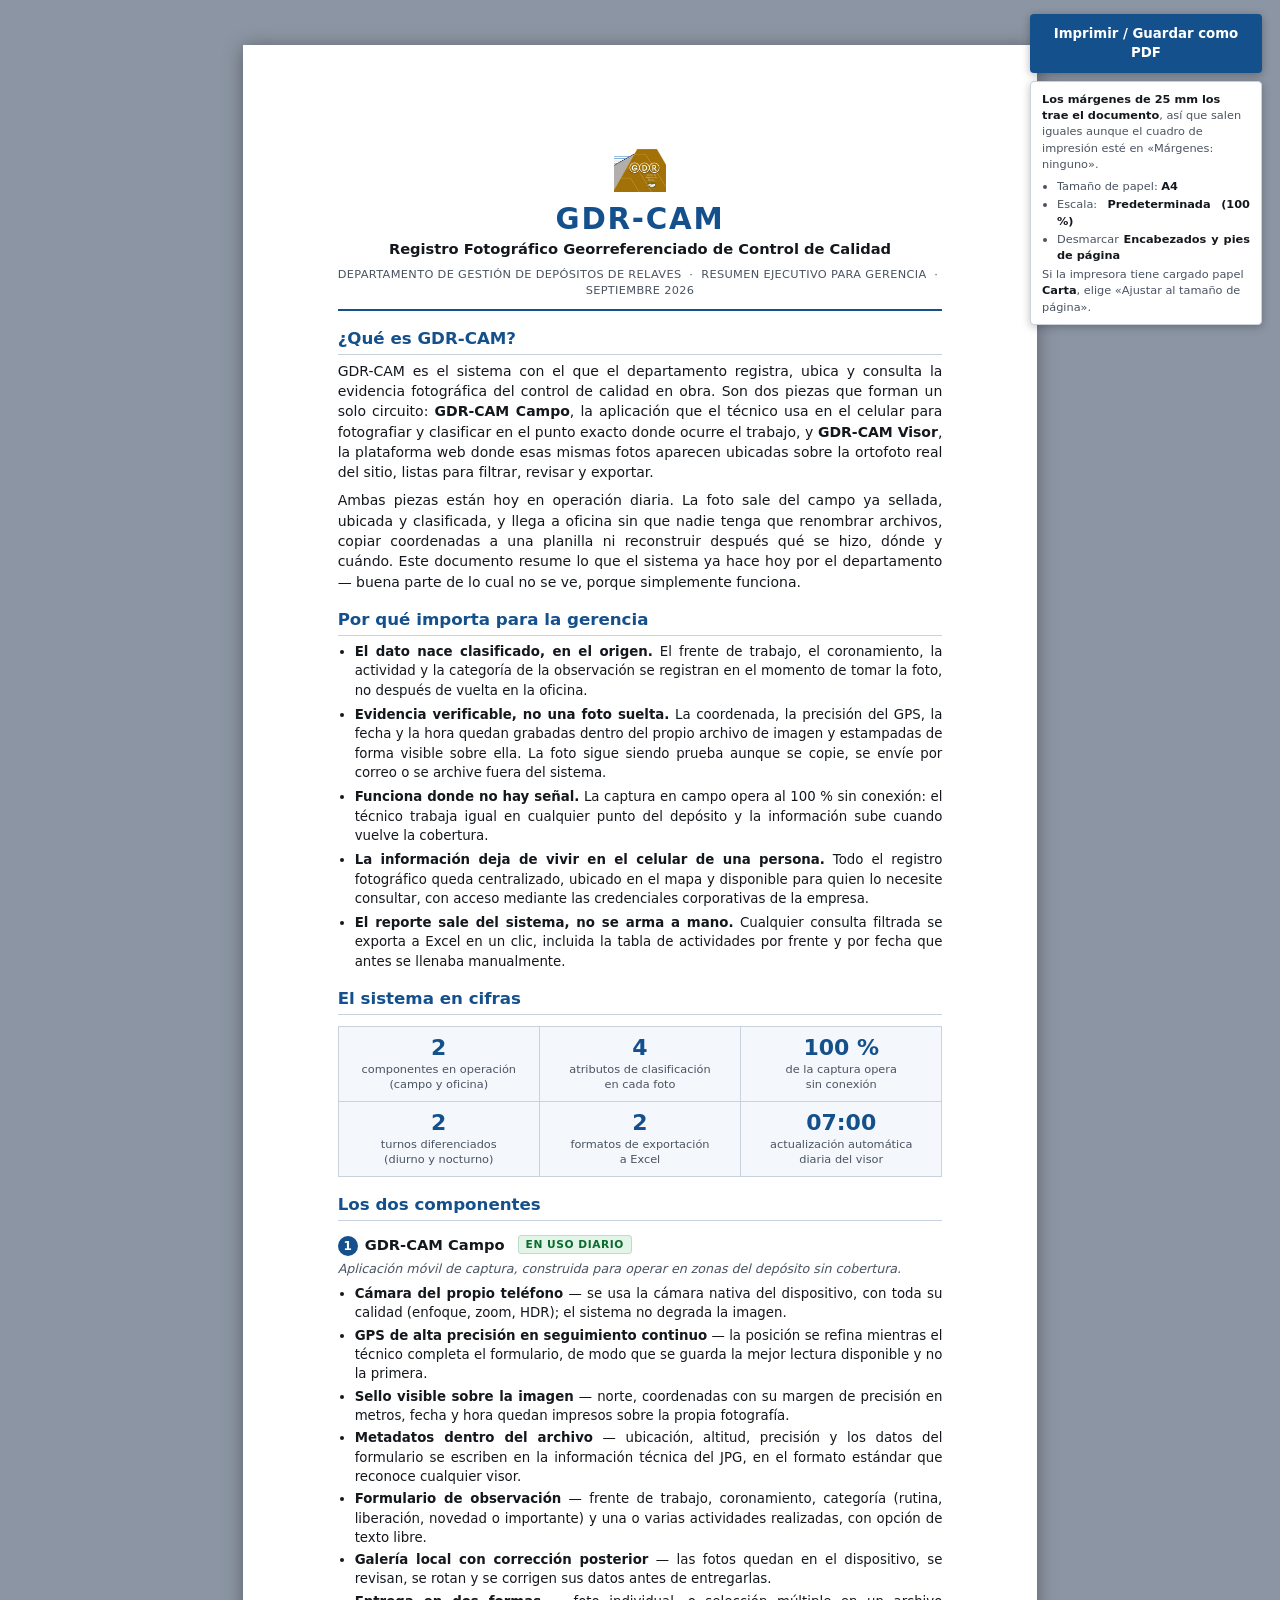
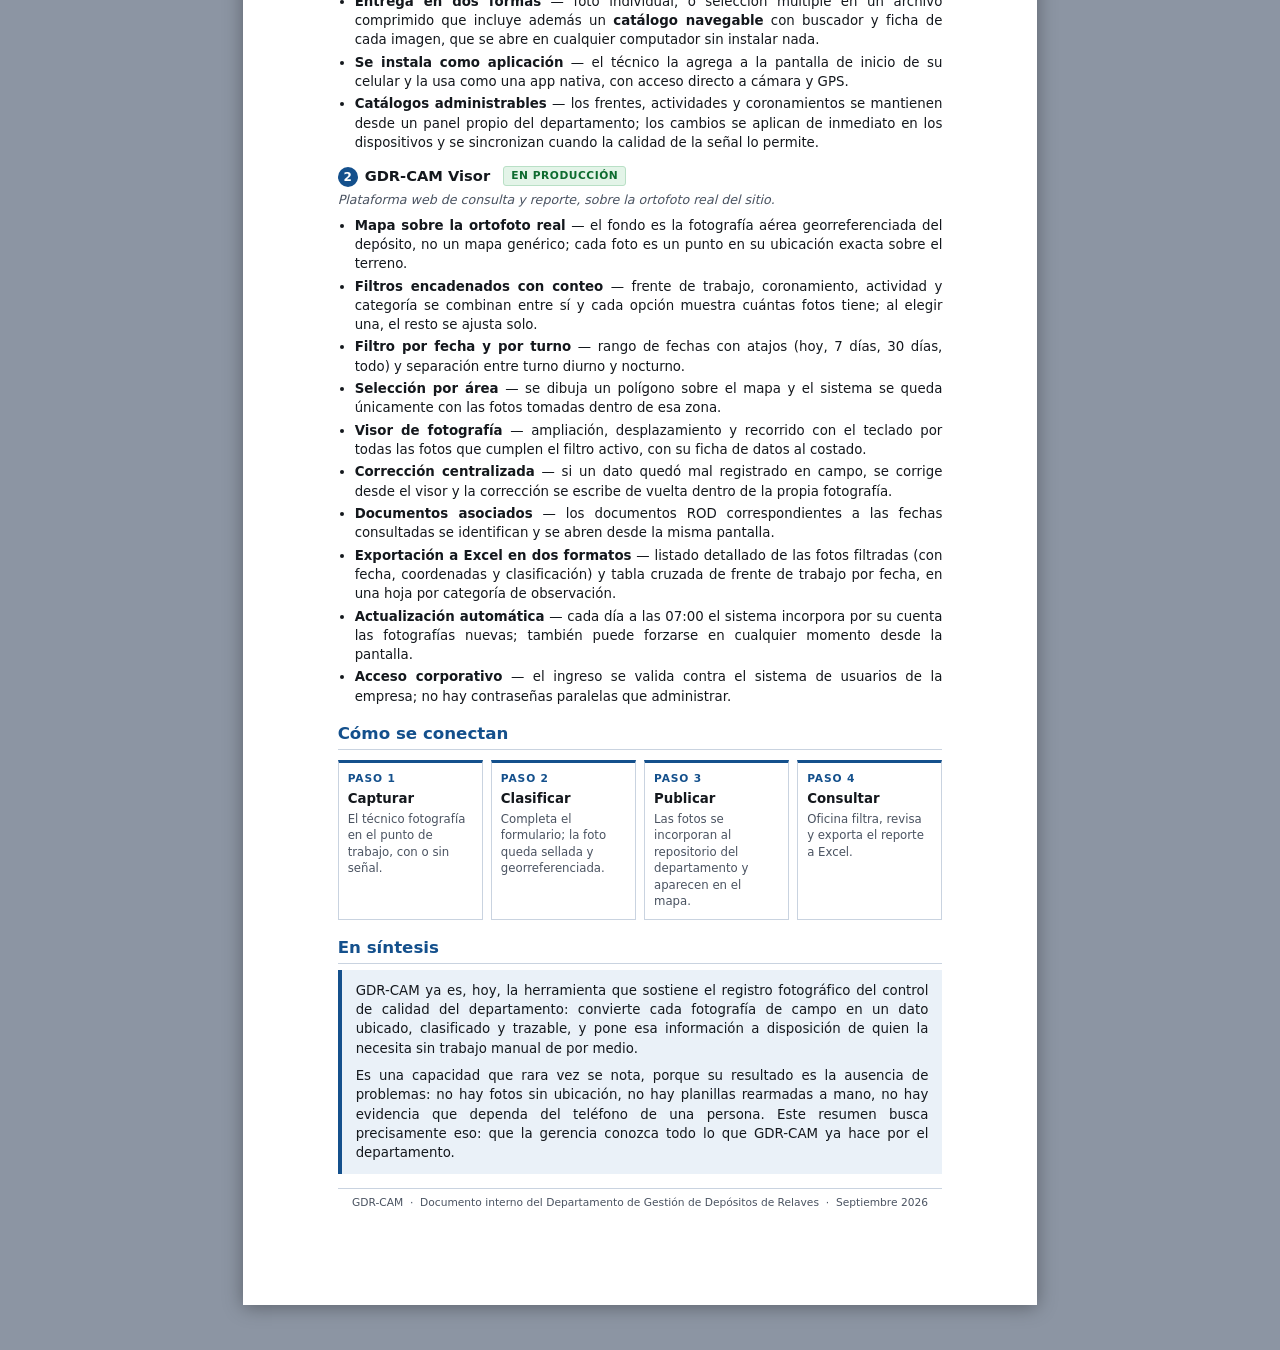
<file: GDR-CAM_Resumen_Ejecutivo.html>
<!doctype html>
<html lang="es">
<head>
<meta charset="utf-8">
<meta name="viewport" content="width=device-width, initial-scale=1">
<title>Resumen Ejecutivo — GDR-CAM</title>
<style>
/* ============================================================
   MARGENES A PRUEBA DEL CUADRO DE IMPRESION
   ------------------------------------------------------------
   El cuadro de impresion del navegador puede forzar
   "Margenes: ninguno" y anular cualquier margen declarado en
   @page. Por eso aqui @page va en 0 y el margen lo reserva el
   propio documento:
     - .frame es una tabla; su <thead> y su <tfoot> se repiten
       en CADA hoja impresa y reservan 25 mm arriba y abajo.
     - .frame-body aporta 25 mm a izquierda y derecha.
   Resultado: 25 mm iguales en los cuatro lados y en todas las
   hojas, este el cuadro en "Predeterminado" o en "Ninguno".
   ============================================================ */
@page { size: A4; margin: 0; }

:root {
  --accent: #14508c;
  --accent-soft: #eaf1f8;
  --ink: #14181d;
  --ink-soft: #4a5361;
  --rule: #c9d3e0;
  --band: #f4f7fb;
  --margin: 25mm;
}

* { box-sizing: border-box; }

html { background: #8c95a3; }

body {
  margin: 0;
  font-family: "Segoe UI", system-ui, "Roboto", "Helvetica Neue", Arial, sans-serif;
  font-size: 10pt;
  line-height: 1.45;
  color: var(--ink);
  -webkit-print-color-adjust: exact;
  print-color-adjust: exact;
}

/* ---- Hoja simulada en pantalla: mismo ancho y mismos margenes que en papel ---- */
.sheet {
  width: 210mm;
  margin: 12mm auto;
  background: #fff;
  box-shadow: 0 2px 18px rgba(0,0,0,.35);
}

.frame { width: 100%; border-collapse: collapse; }
.frame td { padding: 0; vertical-align: top; }
.frame-space { height: var(--margin); }                    /* margen superior e inferior */
/* OJO: el selector debe ser mas especifico que ".frame td",
   o el padding: 0 de esa regla anula los margenes laterales. */
.frame td.frame-body { padding: 0 var(--margin); }         /* margen izquierdo y derecho */

/* ---- Boton de impresion ---- */
.print-bar { position: fixed; top: 14px; right: 18px; z-index: 10; width: 232px; }
.print-bar button {
  font: inherit; font-size: 10pt; font-weight: 600; width: 100%;
  color: #fff; background: var(--accent); border: none; border-radius: 4px;
  padding: 10px 16px; cursor: pointer; box-shadow: 0 2px 8px rgba(0,0,0,.3);
}
.print-bar button:hover { background: #0f3f70; }
.print-hint {
  margin-top: 8px; background: #fff; border: 1px solid var(--rule);
  border-radius: 4px; padding: 9px 11px; font-size: 8.5pt; line-height: 1.45;
  color: var(--ink-soft); box-shadow: 0 2px 8px rgba(0,0,0,.25);
}
.print-hint b { color: var(--ink); }
.print-hint ul { margin: 5px 0 0; padding-left: 15px; }
.print-hint li { margin-bottom: 2px; }

/* ---- Encabezado ---- */
.doc-head { text-align: center; padding-bottom: 10px; border-bottom: 2.5px solid var(--accent); }
.doc-head img { height: 52px; width: auto; }
h1 { margin: 6px 0 0; font-size: 22pt; letter-spacing: .06em; color: var(--accent); line-height: 1.1; }
.subtitle { margin: 3px 0 0; font-size: 11pt; font-weight: 600; color: var(--ink); }
.kicker { margin: 6px 0 0; font-size: 8.5pt; letter-spacing: .03em; text-transform: uppercase; color: var(--ink-soft); }
.doc-head p { text-align: center; }   /* no justificar el encabezado */

/* ---- Titulos ---- */
h2 {
  font-size: 12.5pt; color: var(--accent); margin: 16px 0 6px; padding-bottom: 3px;
  border-bottom: 1px solid var(--rule);
  break-after: avoid; page-break-after: avoid;
}
h3 { font-size: 11pt; margin: 13px 0 4px; color: var(--ink); break-after: avoid; page-break-after: avoid; }
h3 .num {
  display: inline-block; min-width: 20px; height: 20px; line-height: 20px; text-align: center;
  margin-right: 7px; border-radius: 50%; background: var(--accent); color: #fff; font-size: 9pt;
}
p { margin: 0 0 8px; text-align: justify; }
.lead { font-size: 10.5pt; }

/* ---- Listas ---- */
ul { margin: 0 0 8px; padding-left: 17px; }
li { margin-bottom: 3px; break-inside: avoid; page-break-inside: avoid; text-align: justify; }
.why li { margin-bottom: 5px; }
b { color: var(--ink); }

/* ---- Banda de cifras ---- */
.metrics {
  display: grid; grid-template-columns: repeat(3, 1fr); gap: 1px;
  background: var(--rule); border: 1px solid var(--rule); margin: 11px 0 4px;
  break-inside: avoid; page-break-inside: avoid;
}
.metric { background: var(--band); padding: 9px 8px; text-align: center; }
.metric .value { font-size: 16.5pt; font-weight: 700; color: var(--accent); line-height: 1.1; }
.metric .label { font-size: 8.5pt; color: var(--ink-soft); line-height: 1.3; margin-top: 2px; }

/* ---- Componentes ---- */
.chip {
  display: inline-block; font-size: 8pt; font-weight: 700; letter-spacing: .05em;
  text-transform: uppercase; color: #0d6b2f; background: #e3f4e8;
  border: 1px solid #b9e0c6; border-radius: 3px; padding: 1px 7px;
  vertical-align: 2px; margin-left: 8px;
}
.role { font-size: 9.5pt; color: var(--ink-soft); font-style: italic; margin: 0 0 6px; }

/* ---- Circuito ---- */
.flow {
  display: grid; grid-template-columns: repeat(4, 1fr); gap: 8px; margin: 10px 0 6px;
  break-inside: avoid; page-break-inside: avoid;
}
.step { border: 1px solid var(--rule); border-top: 3px solid var(--accent); padding: 8px 9px 9px; }
.step .n { font-size: 8pt; font-weight: 700; letter-spacing: .08em; color: var(--accent); text-transform: uppercase; }
.step .t { font-size: 10pt; font-weight: 700; margin: 2px 0 3px; }
.step p { margin: 0; font-size: 8.8pt; line-height: 1.4; color: var(--ink-soft); text-align: left; }

/* ---- Cierre ---- */
.closing {
  background: var(--accent-soft); border-left: 4px solid var(--accent);
  padding: 11px 14px; margin-top: 6px;
  break-inside: avoid; page-break-inside: avoid;
}
.closing p:last-child { margin-bottom: 0; }

.doc-foot {
  margin-top: 14px; padding-top: 6px; border-top: 1px solid var(--rule);
  font-size: 8pt; color: var(--ink-soft); text-align: center;
}

/* ---- Impresion ---- */
@media print {
  html { background: #fff; }
  .no-print { display: none !important; }
  .sheet { width: auto; margin: 0; box-shadow: none; }
}
</style>
</head>
<body>

<div class="print-bar no-print">
  <button onclick="window.print()">Imprimir / Guardar como PDF</button>
  <div class="print-hint">
    <b>Los márgenes de 25 mm los trae el documento</b>, así que salen iguales
    aunque el cuadro de impresión esté en «Márgenes: ninguno».
    <ul>
      <li>Tamaño de papel: <b>A4</b></li>
      <li>Escala: <b>Predeterminada (100 %)</b></li>
      <li>Desmarcar <b>Encabezados y pies de página</b></li>
    </ul>
    Si la impresora tiene cargado papel <b>Carta</b>, elige
    «Ajustar al tamaño de página».
  </div>
</div>

<div class="sheet">
<table class="frame">
  <thead><tr><td><div class="frame-space"></div></td></tr></thead>
  <tfoot><tr><td><div class="frame-space"></div></td></tr></tfoot>
  <tbody><tr><td class="frame-body">

    <div class="doc-head">
      <img src="[data-uri]" alt="Logo GDR">
      <h1>GDR-CAM</h1>
      <p class="subtitle">Registro Fotográfico Georreferenciado de Control de Calidad</p>
      <p class="kicker">Departamento de Gestión de Depósitos de Relaves &nbsp;·&nbsp; Resumen ejecutivo para Gerencia &nbsp;·&nbsp; Septiembre 2026</p>
    </div>

    <h2>¿Qué es GDR-CAM?</h2>
    <p class="lead">GDR-CAM es el sistema con el que el departamento registra, ubica y consulta la evidencia
    fotográfica del control de calidad en obra. Son dos piezas que forman un solo circuito: <b>GDR-CAM Campo</b>,
    la aplicación que el técnico usa en el celular para fotografiar y clasificar en el punto exacto donde ocurre
    el trabajo, y <b>GDR-CAM Visor</b>, la plataforma web donde esas mismas fotos aparecen ubicadas sobre la
    ortofoto real del sitio, listas para filtrar, revisar y exportar.</p>
    <p class="lead">Ambas piezas están hoy en operación diaria. La foto sale del campo ya sellada, ubicada y
    clasificada, y llega a oficina sin que nadie tenga que renombrar archivos, copiar coordenadas a una planilla
    ni reconstruir después qué se hizo, dónde y cuándo. Este documento resume lo que el sistema ya hace hoy por
    el departamento &mdash; buena parte de lo cual no se ve, porque simplemente funciona.</p>

    <h2>Por qué importa para la gerencia</h2>
    <ul class="why">
      <li><b>El dato nace clasificado, en el origen.</b> El frente de trabajo, el coronamiento, la actividad y la
      categoría de la observación se registran en el momento de tomar la foto, no después de vuelta en la oficina.</li>
      <li><b>Evidencia verificable, no una foto suelta.</b> La coordenada, la precisión del GPS, la fecha y la hora
      quedan grabadas dentro del propio archivo de imagen y estampadas de forma visible sobre ella. La foto sigue
      siendo prueba aunque se copie, se envíe por correo o se archive fuera del sistema.</li>
      <li><b>Funciona donde no hay señal.</b> La captura en campo opera al 100 % sin conexión: el técnico trabaja
      igual en cualquier punto del depósito y la información sube cuando vuelve la cobertura.</li>
      <li><b>La información deja de vivir en el celular de una persona.</b> Todo el registro fotográfico queda
      centralizado, ubicado en el mapa y disponible para quien lo necesite consultar, con acceso mediante las
      credenciales corporativas de la empresa.</li>
      <li><b>El reporte sale del sistema, no se arma a mano.</b> Cualquier consulta filtrada se exporta a Excel en
      un clic, incluida la tabla de actividades por frente y por fecha que antes se llenaba manualmente.</li>
    </ul>

    <h2>El sistema en cifras</h2>
    <div class="metrics">
      <div class="metric"><div class="value">2</div><div class="label">componentes en operación<br>(campo y oficina)</div></div>
      <div class="metric"><div class="value">4</div><div class="label">atributos de clasificación<br>en cada foto</div></div>
      <div class="metric"><div class="value">100 %</div><div class="label">de la captura opera<br>sin conexión</div></div>
      <div class="metric"><div class="value">2</div><div class="label">turnos diferenciados<br>(diurno y nocturno)</div></div>
      <div class="metric"><div class="value">2</div><div class="label">formatos de exportación<br>a Excel</div></div>
      <div class="metric"><div class="value">07:00</div><div class="label">actualización automática<br>diaria del visor</div></div>
    </div>

    <h2>Los dos componentes</h2>

    <h3><span class="num">1</span>GDR-CAM Campo <span class="chip">En uso diario</span></h3>
    <p class="role">Aplicación móvil de captura, construida para operar en zonas del depósito sin cobertura.</p>
    <ul>
      <li><b>Cámara del propio teléfono</b> &mdash; se usa la cámara nativa del dispositivo, con toda su calidad
      (enfoque, zoom, HDR); el sistema no degrada la imagen.</li>
      <li><b>GPS de alta precisión en seguimiento continuo</b> &mdash; la posición se refina mientras el técnico
      completa el formulario, de modo que se guarda la mejor lectura disponible y no la primera.</li>
      <li><b>Sello visible sobre la imagen</b> &mdash; norte, coordenadas con su margen de precisión en metros,
      fecha y hora quedan impresos sobre la propia fotografía.</li>
      <li><b>Metadatos dentro del archivo</b> &mdash; ubicación, altitud, precisión y los datos del formulario se
      escriben en la información técnica del JPG, en el formato estándar que reconoce cualquier visor.</li>
      <li><b>Formulario de observación</b> &mdash; frente de trabajo, coronamiento, categoría (rutina, liberación,
      novedad o importante) y una o varias actividades realizadas, con opción de texto libre.</li>
      <li><b>Galería local con corrección posterior</b> &mdash; las fotos quedan en el dispositivo, se revisan,
      se rotan y se corrigen sus datos antes de entregarlas.</li>
      <li><b>Entrega en dos formas</b> &mdash; foto individual, o selección múltiple en un archivo comprimido que
      incluye además un <b>catálogo navegable</b> con buscador y ficha de cada imagen, que se abre en cualquier
      computador sin instalar nada.</li>
      <li><b>Se instala como aplicación</b> &mdash; el técnico la agrega a la pantalla de inicio de su celular y
      la usa como una app nativa, con acceso directo a cámara y GPS.</li>
      <li><b>Catálogos administrables</b> &mdash; los frentes, actividades y coronamientos se mantienen desde un
      panel propio del departamento; los cambios se aplican de inmediato en los dispositivos y se sincronizan
      cuando la calidad de la señal lo permite.</li>
    </ul>

    <h3><span class="num">2</span>GDR-CAM Visor <span class="chip">En producción</span></h3>
    <p class="role">Plataforma web de consulta y reporte, sobre la ortofoto real del sitio.</p>
    <ul>
      <li><b>Mapa sobre la ortofoto real</b> &mdash; el fondo es la fotografía aérea georreferenciada del depósito,
      no un mapa genérico; cada foto es un punto en su ubicación exacta sobre el terreno.</li>
      <li><b>Filtros encadenados con conteo</b> &mdash; frente de trabajo, coronamiento, actividad y categoría se
      combinan entre sí y cada opción muestra cuántas fotos tiene; al elegir una, el resto se ajusta solo.</li>
      <li><b>Filtro por fecha y por turno</b> &mdash; rango de fechas con atajos (hoy, 7 días, 30 días, todo) y
      separación entre turno diurno y nocturno.</li>
      <li><b>Selección por área</b> &mdash; se dibuja un polígono sobre el mapa y el sistema se queda únicamente
      con las fotos tomadas dentro de esa zona.</li>
      <li><b>Visor de fotografía</b> &mdash; ampliación, desplazamiento y recorrido con el teclado por todas las
      fotos que cumplen el filtro activo, con su ficha de datos al costado.</li>
      <li><b>Corrección centralizada</b> &mdash; si un dato quedó mal registrado en campo, se corrige desde el
      visor y la corrección se escribe de vuelta dentro de la propia fotografía.</li>
      <li><b>Documentos asociados</b> &mdash; los documentos ROD correspondientes a las fechas consultadas se
      identifican y se abren desde la misma pantalla.</li>
      <li><b>Exportación a Excel en dos formatos</b> &mdash; listado detallado de las fotos filtradas (con fecha,
      coordenadas y clasificación) y tabla cruzada de frente de trabajo por fecha, en una hoja por categoría de
      observación.</li>
      <li><b>Actualización automática</b> &mdash; cada día a las 07:00 el sistema incorpora por su cuenta las
      fotografías nuevas; también puede forzarse en cualquier momento desde la pantalla.</li>
      <li><b>Acceso corporativo</b> &mdash; el ingreso se valida contra el sistema de usuarios de la empresa; no
      hay contraseñas paralelas que administrar.</li>
    </ul>

    <h2>Cómo se conectan</h2>
    <div class="flow">
      <div class="step">
        <div class="n">Paso 1</div>
        <div class="t">Capturar</div>
        <p>El técnico fotografía en el punto de trabajo, con o sin señal.</p>
      </div>
      <div class="step">
        <div class="n">Paso 2</div>
        <div class="t">Clasificar</div>
        <p>Completa el formulario; la foto queda sellada y georreferenciada.</p>
      </div>
      <div class="step">
        <div class="n">Paso 3</div>
        <div class="t">Publicar</div>
        <p>Las fotos se incorporan al repositorio del departamento y aparecen en el mapa.</p>
      </div>
      <div class="step">
        <div class="n">Paso 4</div>
        <div class="t">Consultar</div>
        <p>Oficina filtra, revisa y exporta el reporte a Excel.</p>
      </div>
    </div>

    <h2>En síntesis</h2>
    <div class="closing">
      <p>GDR-CAM ya es, hoy, la herramienta que sostiene el registro fotográfico del control de calidad del
      departamento: convierte cada fotografía de campo en un dato ubicado, clasificado y trazable, y pone esa
      información a disposición de quien la necesita sin trabajo manual de por medio.</p>
      <p>Es una capacidad que rara vez se nota, porque su resultado es la ausencia de problemas: no hay fotos sin
      ubicación, no hay planillas rearmadas a mano, no hay evidencia que dependa del teléfono de una persona.
      Este resumen busca precisamente eso: que la gerencia conozca todo lo que GDR-CAM ya hace por el departamento.</p>
    </div>

    <div class="doc-foot">
      GDR-CAM &nbsp;·&nbsp; Documento interno del Departamento de Gestión de Depósitos de Relaves &nbsp;·&nbsp; Septiembre 2026
    </div>

  </td></tr></tbody>
</table>
</div>

</body>
</html>
</file>
